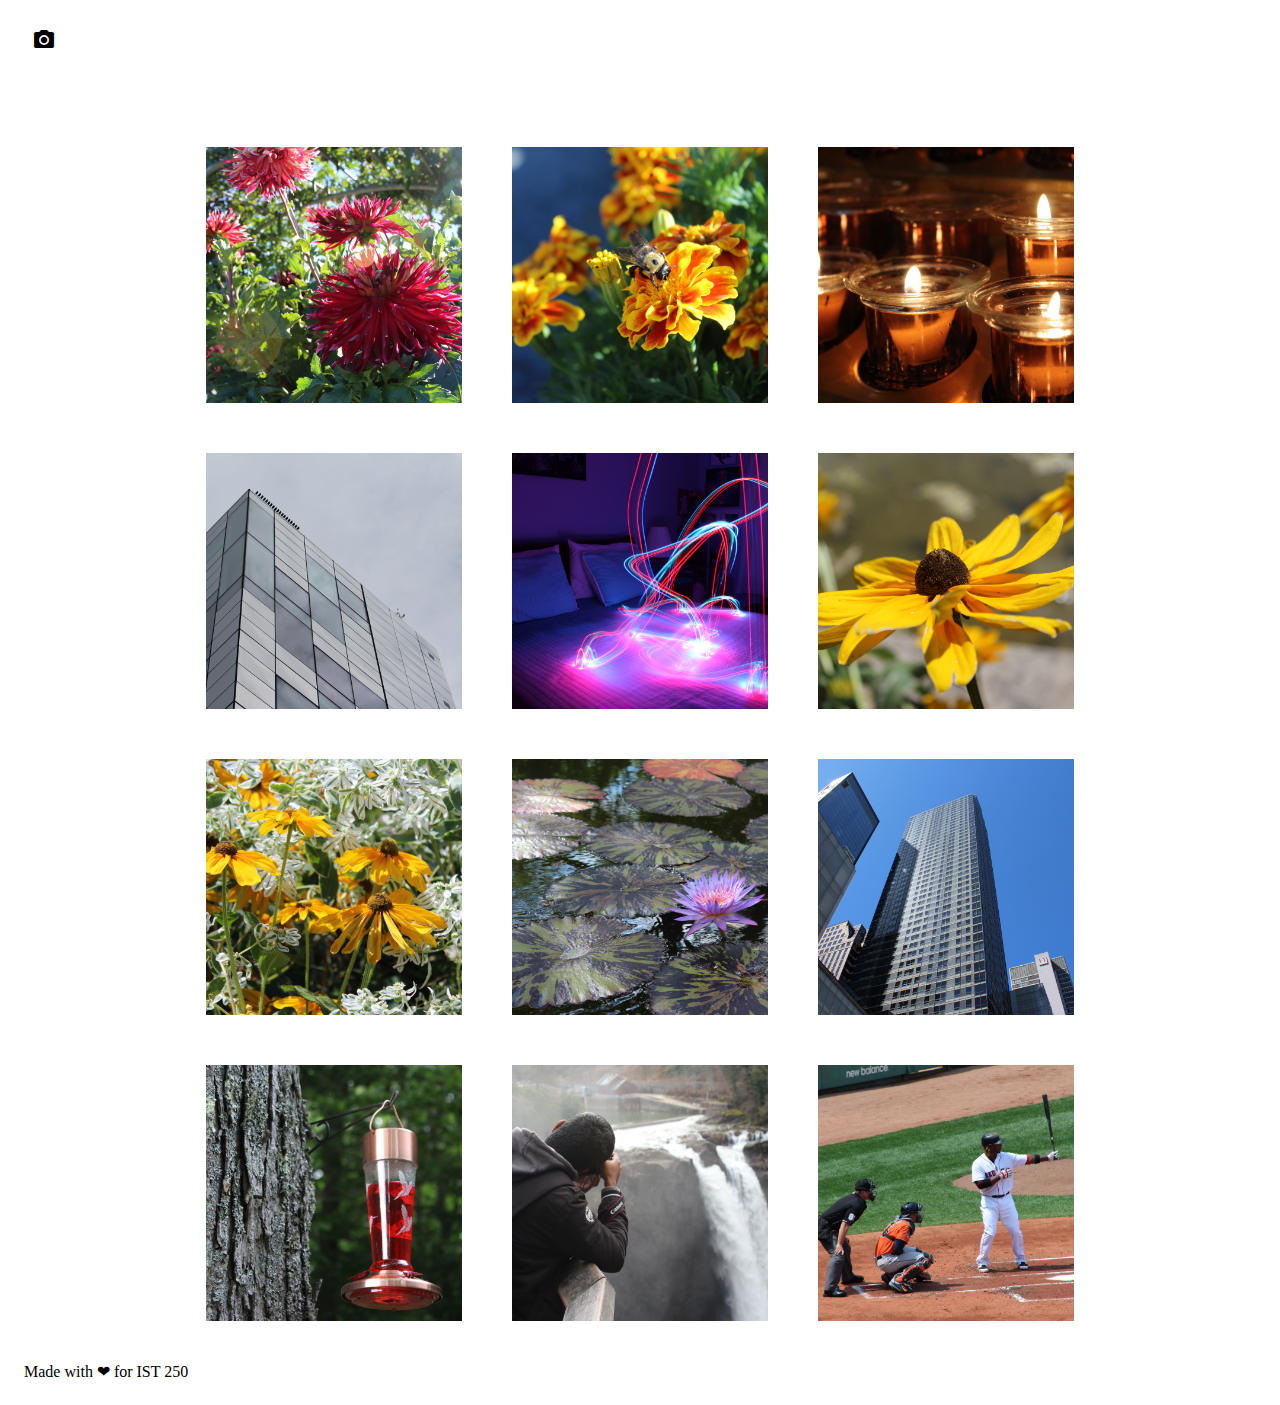
<file: index.html>
<!-- 
    Welcome to my final project! I've annotated this file, arboretum.html, and my three CSS files.
    (The other 11 HTML files have the exact same structure as arboretum.html).
    I used Material Design Lite (https://getmdl.io/index.html) to create this website.
    Any classes that start with the prefix "mdl-" or "demo-" denote CSS that I did not write.
    However, I modified some of these mdl- classes in styles.css and grid.css.
    I used the hosted version of MDL (and Google's Material Icons) in this project;
    as such, the website will not display properly if viewed locally without an internet connection!
    I hope you enjoy my site :) -Kathleen Shatinsky
 -->

<head>
    <!-- These aren't mine -->
    <link rel="stylesheet" href="https://fonts.googleapis.com/icon?family=Material+Icons">
    <link rel="stylesheet" href="https://code.getmdl.io/1.3.0/material.indigo-pink.min.css">
    <script defer src="https://code.getmdl.io/1.3.0/material.min.js"></script>
    <!-- These are mine -->
    <link rel="stylesheet" href="styles\styles\styles.css">
    <link rel="stylesheet" href="styles\grid\grid.css">
</head>

<body>
    <div class="mdl-layout mdl-js-layout mdl-layout--fixed-header">
        <!-- Faux-navbar Header -->
        <header class="mdl-layout__header">
            <div class="header-flex">
                <i class="material-icons">camera_alt</i>
                <a href="index.html" class="mdl-layout-title">Kathleen Shatinsky</a>
            </div>
        </header>

        <main class="mdl-layout__content">
            <!-- This class applies responsive padding -->
            <div class="page-content">
                <!-- And this class sets up the responsive grid -->
                <div class="flex-grid">
                    <!-- 
                        MDL uses CSS styling for its image cards, doing these in-line instead of by creating
                        individual classes for each individual card seemed to be more efficient.
                     -->
                    <a href="arboretum.html" class="demo-card-image mdl-card mdl-shadow--2dp" style="background: url('assets/img/arboretum-min.JPG') center / cover;"></a>
                    <!-- Rinse and repeat for 11 more cards -->
                    <a href="bee.html" class="demo-card-image mdl-card mdl-shadow--2dp" style="background: url('assets/img/bee-min.JPG') center / cover;"></a>
                    <a href="candles.html" class="demo-card-image mdl-card mdl-shadow--2dp" style="background: url('assets/img/candles-min.JPG') center / cover;"></a>
                    <a href="chelsea.html" class="demo-card-image mdl-card mdl-shadow--2dp" style="background: url('assets/img/chelsea-min.JPG') center / cover;"></a>
                    <a href="drone.html" class="demo-card-image mdl-card mdl-shadow--2dp" style="background: url('assets/img/drone-min.jpg') center / cover;"></a>
                    <a href="flower_detail.html" class="demo-card-image mdl-card mdl-shadow--2dp" style="background: url('assets/img/flower_detail-min.JPG') center / cover;"></a>
                    <a href="flowers.html" class="demo-card-image mdl-card mdl-shadow--2dp" style="background: url('assets/img/flowers-min.JPG') center / cover;"></a>
                    <a href="lilypad.html" class="demo-card-image mdl-card mdl-shadow--2dp" style="background: url('assets/img/lilypad-min.JPG') center / cover;"></a>
                    <a href="midtown.html" class="demo-card-image mdl-card mdl-shadow--2dp" style="background: url('assets/img/midtown-min.JPG') center / cover;"></a>
                    <a href="nectar.html" class="demo-card-image mdl-card mdl-shadow--2dp" style="background: url('assets/img/nectar-min.JPG') center / cover;"></a>
                    <a href="snoqualmie.html" class="demo-card-image mdl-card mdl-shadow--2dp" style="background: url('assets/img/snoqualmie-min.JPG') center / cover;"></a>
                    <a href="sox.html" class="demo-card-image mdl-card mdl-shadow--2dp" style="background: url('assets/img/sox-min.JPG') center / cover;"></a>
                </div>
            </div>
        </main>
        
        <!-- Footer -->
        <footer class="mdl-mini-footer">
            <div class="mdl-logo">Made with &#10084; for IST 250</div> 
        </footer>
    </div>
</body>
</file>
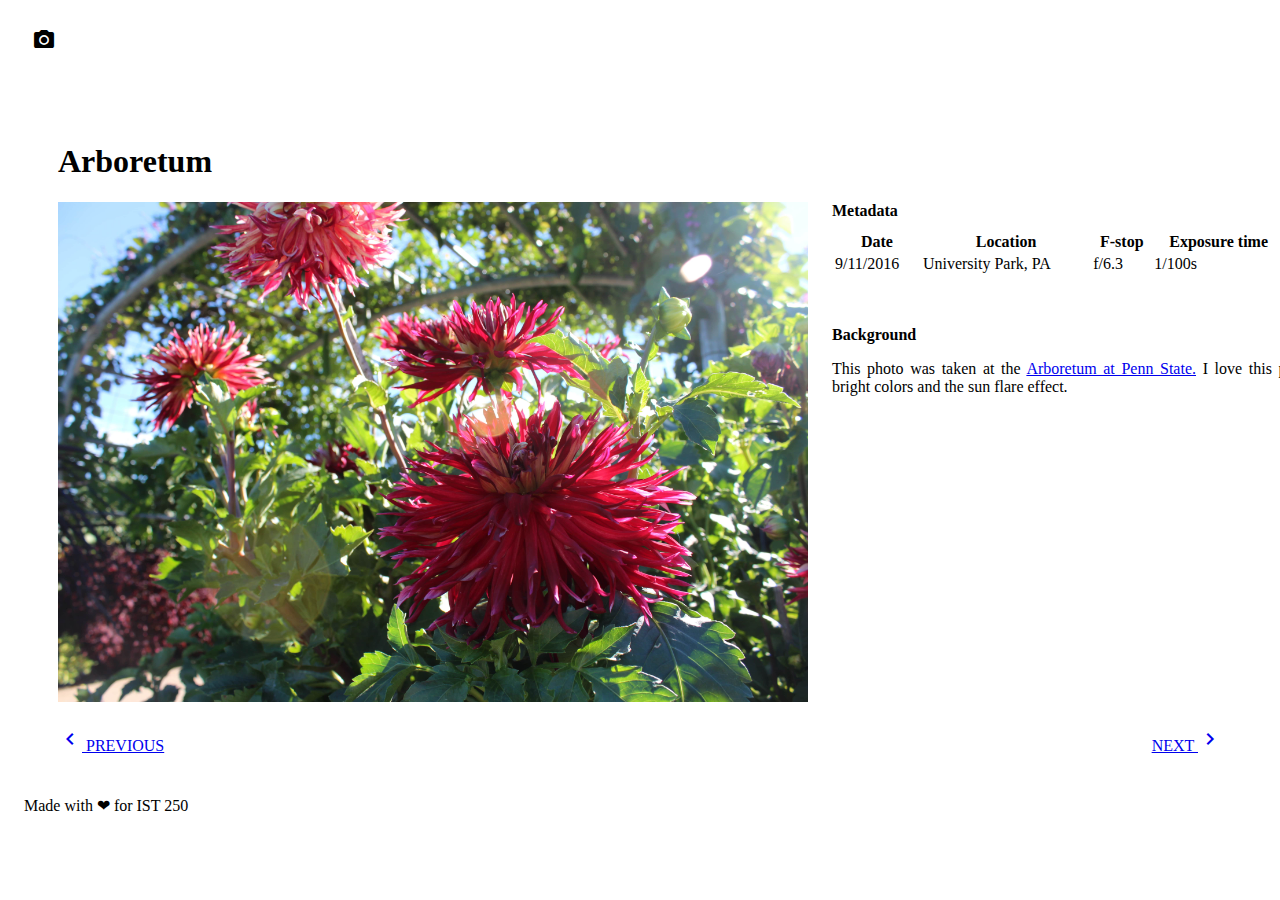
<file: arboretum.html>
<head>
    <link rel="stylesheet" href="https://fonts.googleapis.com/icon?family=Material+Icons">
    <link rel="stylesheet" href="https://code.getmdl.io/1.3.0/material.indigo-pink.min.css">
    <script defer src="https://code.getmdl.io/1.3.0/material.min.js"></script>
    <link rel="stylesheet" href="styles\styles\styles.css">
    <link rel="stylesheet" href="styles\photo\photo.css">
</head>

<body>
    <div class="mdl-layout mdl-js-layout mdl-layout--fixed-header">
        <!-- Header -->
        <header class="mdl-layout__header">
            <div class="header-flex">
                <i class="material-icons">camera_alt</i>
                <a href="index.html" class="mdl-layout-title">Kathleen Shatinsky</a>
            </div>
        </header>

        <main class="mdl-layout__content">
            <div class="page-content">
                <h1>Arboretum</h1>
                <!-- 
                    Instead of a responsive grid like the one I used in index.html, I opted for a 
                    simple flex layout: the left column features a photo and the right
                    column features information about that photo. On smaller screen sizes,
                    the right column will flex underneath the left column. While I originally
                    needed to apply additional flex attributes to the right column, (hence the
                    "inner" flex), making the right column's child elements responsive 
                    accomplished that instead.
                 -->
                <div class="outer-flex">
                    <img src="assets/img/arboretum-min.JPG" title="Arboretum" alt="A collection of dark pink flowers on a sunny day.">
                    <div class="inner-flex">
                            <h4>Metadata</h4>
                        <!-- 
                            I created two different versions of the metadata table, a horizontal desktop version
                            and a vertical mobile version. The horizontal table was the original version, but I
                            encountered display issues with it at mobile sizes. To toggle between the desktop and
                            mobile tables, I swap the display attributes of the two tables with a media query
                            (see photo.css).
                         -->
                        <table class="desktop-table mdl-data-table mdl-js-data-table">
                            <thead>
                                <tr>
                                    <th class="mdl-data-table__cell--non-numeric">Date</th>
                                    <th class="mdl-data-table__cell--non-numeric">Location</th>
                                    <th>F-stop</th>
                                    <th>Exposure time</th>
                                    <th>ISO</th>
                                </tr>
                            </thead>
                            <tbody>
                                <tr>
                                    <td class="mdl-data-table__cell--non-numeric">9/11/2016</td>
                                    <td class="mdl-data-table__cell--non-numeric">University Park, PA</td>
                                    <td>f/6.3</td>
                                    <td>1/100s</td>
                                    <td>ISO-100</td>
                                </tr>
                            </tbody>
                        </table>
                        <table class="mobile-table mdl-data-table mdl-js-data-table">
                            <tbody>
                                <tr>
                                    <th class="mdl-data-table__cell--non-numeric">Date</th>
                                    <td class="mdl-data-table__cell--non-numeric">9/11/2016</td>
                                </tr>
                                <tr>
                                    <th class="mdl-data-table__cell--non-numeric">Location</th>
                                    <td class="mdl-data-table__cell--non-numeric">University Park, PA</td>
                                </tr>
                                <tr>
                                    <th class="mdl-data-table__cell--non-numeric">F-stop</th>
                                    <td class="mdl-data-table__cell--non-numeric">f/6.3</td>
                                </tr>
                                <tr>
                                    <th class="mdl-data-table__cell--non-numeric">Exposure time</th>
                                    <td class="mdl-data-table__cell--non-numeric">1/100s</td>
                                </tr>
                                <tr>
                                    <th class="mdl-data-table__cell--non-numeric">ISO</th>
                                    <td class="mdl-data-table__cell--non-numeric">ISO-100</td>
                                </tr>
                            </tbody>
                        </table>
                        <h4>Background</h4>
                        <p>
                            This photo was taken at the <a href="https://arboretum.psu.edu/" target="_blank">Arboretum
                            at Penn State.</a> I love this photo for its bright colors and the sun flare effect.
                        </p>
                    </div>
                </div>
                <div class="button-div">
                    <a href="sox.html" class="mdl-button mdl-js-button mdl-button--accent">
                        <i class="material-icons">chevron_left</i>
                        <span>PREVIOUS</span>
                    </a>
                    <a href="bee.html" class="mdl-button mdl-js-button mdl-button--accent">
                        <span>NEXT</span>
                        <i class="material-icons">chevron_right</i>
                    </a>
                </div>
            </div>
        </main>
        <!-- Footer -->
        <footer class="mdl-mini-footer">
            <div class="mdl-logo">Made with &#10084; for IST 250</div>
        </footer>
    </div>
</body>
</file>
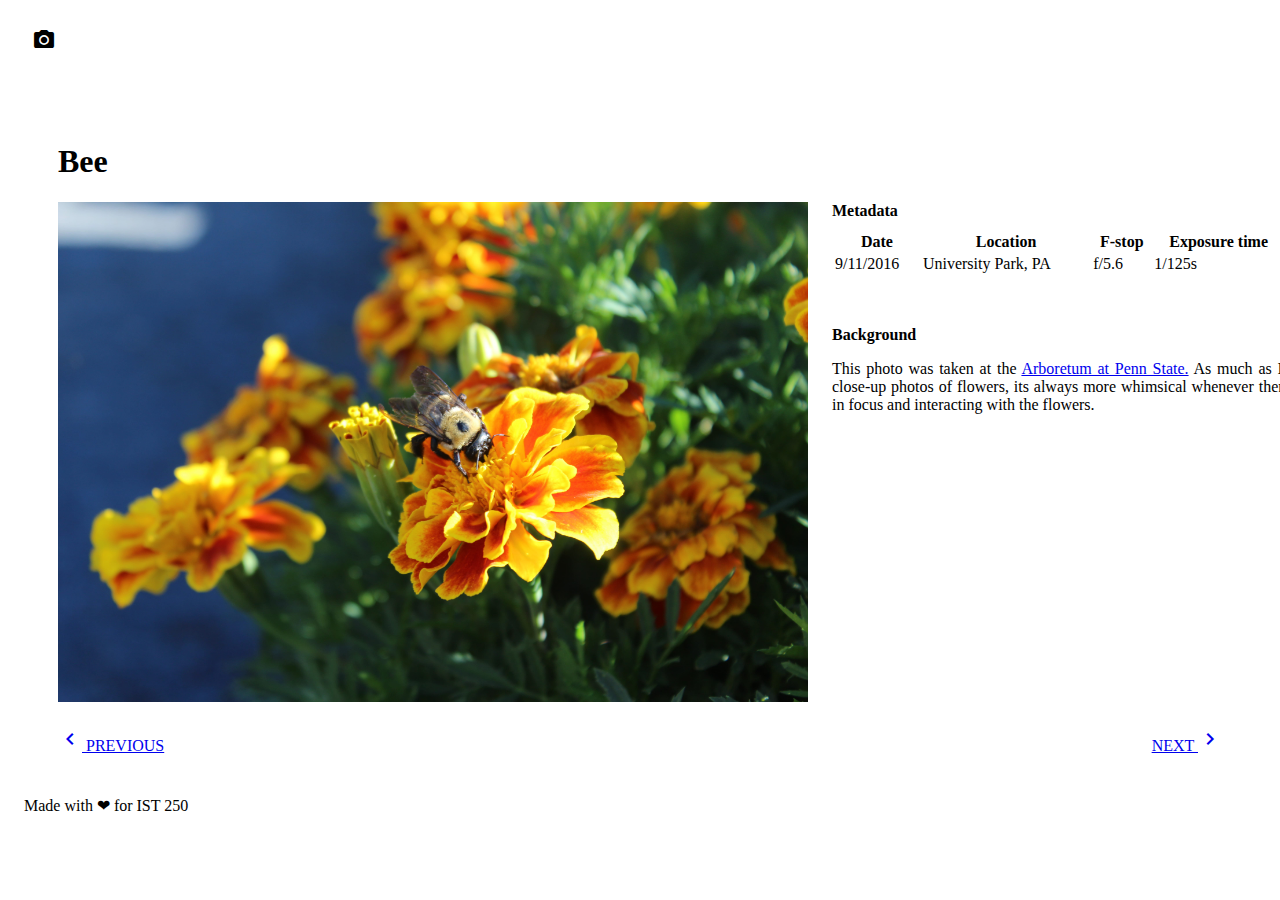
<file: bee.html>
<head>
    <link rel="stylesheet" href="https://fonts.googleapis.com/icon?family=Material+Icons">
    <link rel="stylesheet" href="https://code.getmdl.io/1.3.0/material.indigo-pink.min.css">
    <link rel="stylesheet" href="styles\styles\styles.css">
    <link rel="stylesheet" href="styles\photo\photo.css">
    <script defer src="https://code.getmdl.io/1.3.0/material.min.js"></script>
</head>

<body>
    <div class="mdl-layout mdl-js-layout mdl-layout--fixed-header">
        <!-- Header -->
        <header class="mdl-layout__header">
            <div class="header-flex">
                <i class="material-icons">camera_alt</i>
                <a href="index.html" class="mdl-layout-title">Kathleen Shatinsky</a>
            </div>
        </header>

        <main class="mdl-layout__content">
            <div class="page-content">
                <h1>Bee</h1>
                <div class="outer-flex">
                    <img src="assets/img/bee-min.JPG" title="Bee" alt="A bee on an orange-yellow flower.">
                    <div class="inner-flex">
                            <h4>Metadata</h4>
                        <table class="desktop-table mdl-data-table mdl-js-data-table">
                            <thead>
                                <tr>
                                    <th class="mdl-data-table__cell--non-numeric">Date</th>
                                    <th class="mdl-data-table__cell--non-numeric">Location</th>
                                    <th>F-stop</th>
                                    <th>Exposure time</th>
                                    <th>ISO</th>
                                </tr>
                            </thead>
                            <tbody>
                                <tr>
                                    <td class="mdl-data-table__cell--non-numeric">9/11/2016</td>
                                    <td class="mdl-data-table__cell--non-numeric">University Park, PA</td>
                                    <td>f/5.6</td>
                                    <td>1/125s</td>
                                    <td>ISO-100</td>
                                </tr>
                            </tbody>
                        </table>
                        <table class="mobile-table mdl-data-table mdl-js-data-table">
                            <tbody>
                                <tr>
                                    <th class="mdl-data-table__cell--non-numeric">Date</th>
                                    <td class="mdl-data-table__cell--non-numeric">9/11/2016</td>
                                </tr>
                                <tr>
                                    <th class="mdl-data-table__cell--non-numeric">Location</th>
                                    <td class="mdl-data-table__cell--non-numeric">University Park, PA</td>
                                </tr>
                                <tr>
                                    <th class="mdl-data-table__cell--non-numeric">F-stop</th>
                                    <td class="mdl-data-table__cell--non-numeric">f/5.6</td>
                                </tr>
                                <tr>
                                    <th class="mdl-data-table__cell--non-numeric">Exposure time</th>
                                    <td class="mdl-data-table__cell--non-numeric">1/125s</td>
                                </tr>
                                <tr>
                                    <th class="mdl-data-table__cell--non-numeric">ISO</th>
                                    <td class="mdl-data-table__cell--non-numeric">ISO-100</td>
                                </tr>
                            </tbody>
                        </table>
                        <h4>Background</h4>
                        <p>
                            This photo was taken at the <a href="https://arboretum.psu.edu/" target="_blank">Arboretum at Penn State.</a> As much as I love taking close-up photos
                            of flowers, its always more whimsical whenever there's an insect in focus and interacting with the flowers.
                        </p>
                    </div>
                </div>
                <div class="button-div">
                    <a href="arboretum.html" class="mdl-button mdl-js-button mdl-button--accent">
                        <i class="material-icons">chevron_left</i>
                        <span>PREVIOUS</span>
                    </a>
                    <a href="candles.html" class="mdl-button mdl-js-button mdl-button--accent">
                        <span>NEXT</span>
                        <i class="material-icons">chevron_right</i>
                    </a>
                </div>
            </div>
        </main>
        <!-- Footer -->
        <footer class="mdl-mini-footer">
            <div class="mdl-logo">Made with &#10084; for IST 250</div>
        </footer>
    </div>
</body>
</file>
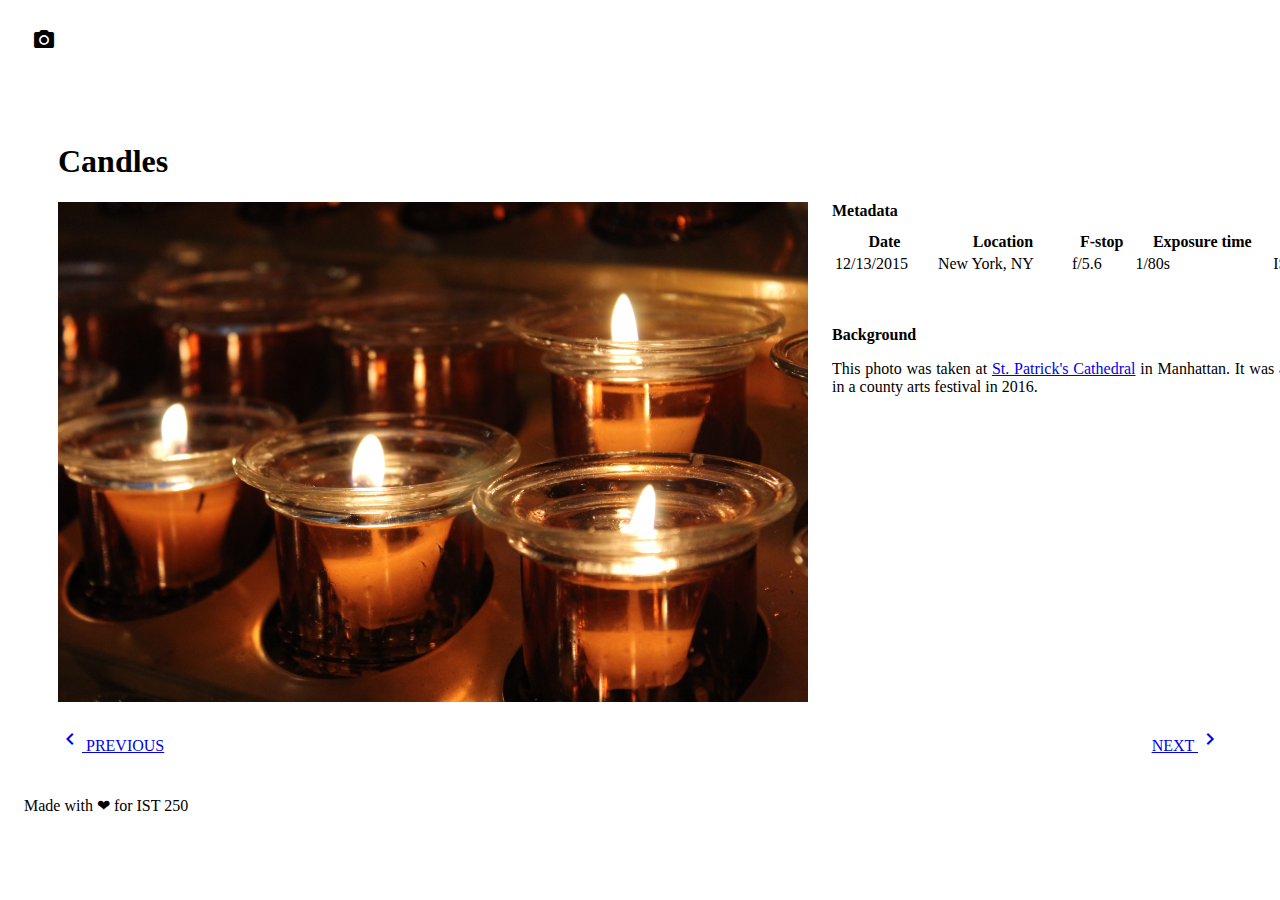
<file: candles.html>
<head>
    <link rel="stylesheet" href="https://fonts.googleapis.com/icon?family=Material+Icons">
    <link rel="stylesheet" href="https://code.getmdl.io/1.3.0/material.indigo-pink.min.css">
    <link rel="stylesheet" href="styles\styles\styles.css">
    <link rel="stylesheet" href="styles\photo\photo.css">
    <script defer src="https://code.getmdl.io/1.3.0/material.min.js"></script>
</head>

<body>
    <div class="mdl-layout mdl-js-layout mdl-layout--fixed-header">
        <!-- Header -->
        <header class="mdl-layout__header">
            <div class="header-flex">
                <i class="material-icons">camera_alt</i>
                <a href="index.html" class="mdl-layout-title">Kathleen Shatinsky</a>
            </div>
        </header>

        <main class="mdl-layout__content">
            <div class="page-content">
                <h1>Candles</h1>
                <div class="outer-flex">
                    <img src="assets/img/candles-min.JPG" title="Candles" alt="Four lit votive candles.">
                    <div class="inner-flex">
                            <h4>Metadata</h4>
                        <table class="desktop-table mdl-data-table mdl-js-data-table">
                            <thead>
                                <tr>
                                    <th class="mdl-data-table__cell--non-numeric">Date</th>
                                    <th class="mdl-data-table__cell--non-numeric">Location</th>
                                    <th>F-stop</th>
                                    <th>Exposure time</th>
                                    <th>ISO</th>
                                </tr>
                            </thead>
                            <tbody>
                                <tr>
                                    <td class="mdl-data-table__cell--non-numeric">12/13/2015</td>
                                    <td class="mdl-data-table__cell--non-numeric">New York, NY</td>
                                    <td>f/5.6</td>
                                    <td>1/80s</td>
                                    <td>ISO-1600</td>
                                </tr>
                            </tbody>
                        </table>
                        <table class="mobile-table mdl-data-table mdl-js-data-table">
                            <tbody>
                                <tr>
                                    <th class="mdl-data-table__cell--non-numeric">Date</th>
                                    <td class="mdl-data-table__cell--non-numeric">12/13/2015</td>
                                </tr>
                                <tr>
                                    <th class="mdl-data-table__cell--non-numeric">Location</th>
                                    <td class="mdl-data-table__cell--non-numeric">New York, NY</td>
                                </tr>
                                <tr>
                                    <th class="mdl-data-table__cell--non-numeric">F-stop</th>
                                    <td class="mdl-data-table__cell--non-numeric">f/5.6</td>
                                </tr>
                                <tr>
                                    <th class="mdl-data-table__cell--non-numeric">Exposure time</th>
                                    <td class="mdl-data-table__cell--non-numeric">1/80s</td>
                                </tr>
                                <tr>
                                    <th class="mdl-data-table__cell--non-numeric">ISO</th>
                                    <td class="mdl-data-table__cell--non-numeric">ISO-1600</td>
                                </tr>
                            </tbody>
                        </table>
                        <h4>Background</h4>
                        <p>
                            This photo was taken at <a href="https://saintpatrickscathedral.org/" target="_blank">St. Patrick's Cathedral</a> in Manhattan. It was also featured in a county arts
                            festival in 2016.
                        </p>
                    </div>
                </div>
                <div class="button-div">
                    <a href="bee.html" class="mdl-button mdl-js-button mdl-button--accent">
                        <i class="material-icons">chevron_left</i>
                        <span>PREVIOUS</span>
                    </a>
                    <a href="chelsea.html" class="mdl-button mdl-js-button mdl-button--accent">
                        <span>NEXT</span>
                        <i class="material-icons">chevron_right</i>
                    </a>
                </div>
            </div>
        </main>
        <!-- Footer -->
        <footer class="mdl-mini-footer">
            <div class="mdl-logo">Made with &#10084; for IST 250</div>
        </footer>
    </div>
</body>
</file>
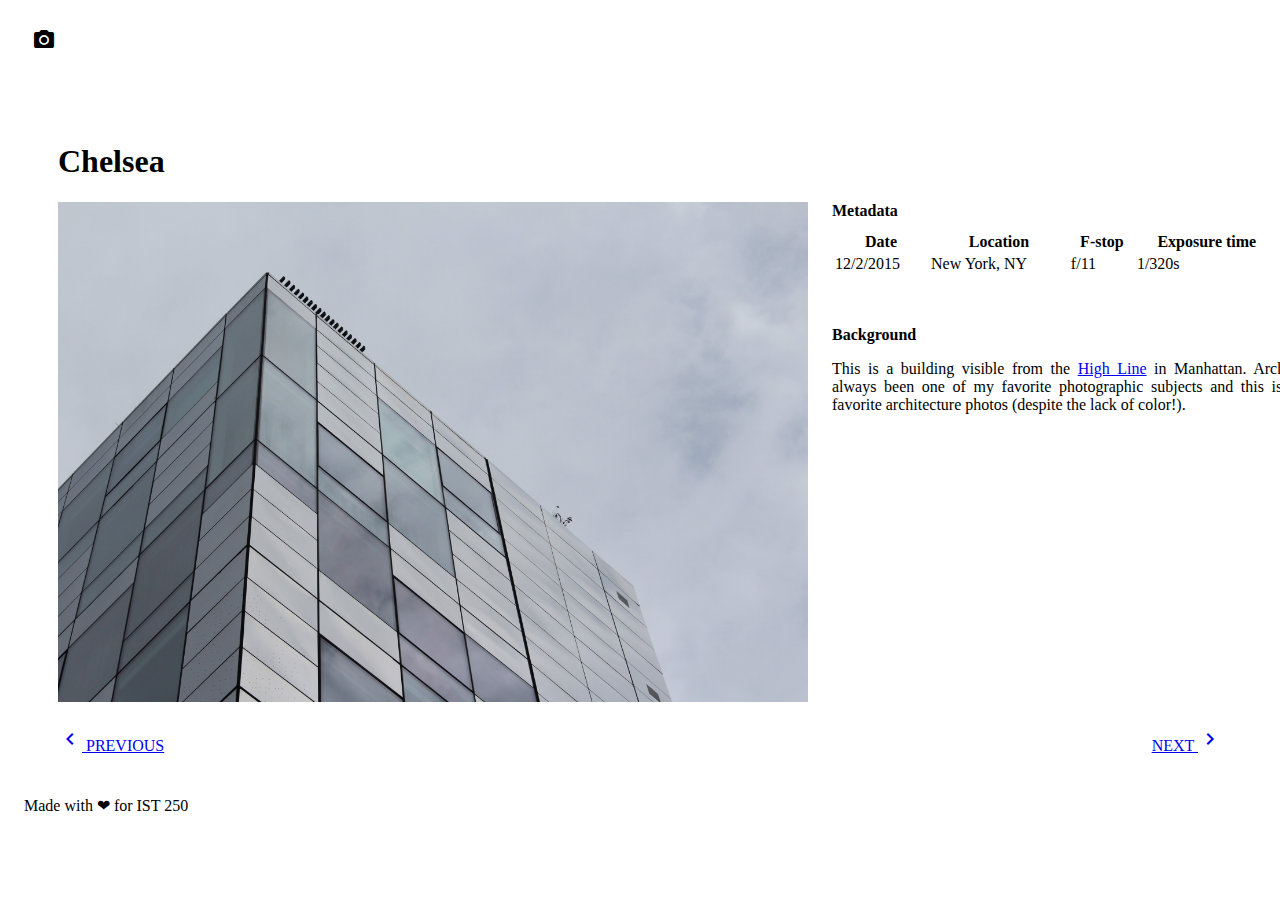
<file: chelsea.html>
<head>
    <link rel="stylesheet" href="https://fonts.googleapis.com/icon?family=Material+Icons">
    <link rel="stylesheet" href="https://code.getmdl.io/1.3.0/material.indigo-pink.min.css">
    <link rel="stylesheet" href="styles\styles\styles.css">
    <link rel="stylesheet" href="styles\photo\photo.css">
    <script defer src="https://code.getmdl.io/1.3.0/material.min.js"></script>
</head>

<body>
    <div class="mdl-layout mdl-js-layout mdl-layout--fixed-header">
        <!-- Header -->
        <header class="mdl-layout__header">
            <div class="header-flex">
                <i class="material-icons">camera_alt</i>
                <a href="index.html" class="mdl-layout-title">Kathleen Shatinsky</a>
            </div>
        </header>

        <main class="mdl-layout__content">
            <div class="page-content">
                <h1>Chelsea</h1>
                <div class="outer-flex">
                    <img src="assets/img/chelsea-min.JPG" title="Chelsea" alt="A matte gray building against an equally gray sky">
                    <div class="inner-flex">
                            <h4>Metadata</h4>
                        <table class="desktop-table mdl-data-table mdl-js-data-table">
                            <thead>
                                <tr>
                                    <th class="mdl-data-table__cell--non-numeric">Date</th>
                                    <th class="mdl-data-table__cell--non-numeric">Location</th>
                                    <th>F-stop</th>
                                    <th>Exposure time</th>
                                    <th>ISO</th>
                                </tr>
                            </thead>
                            <tbody>
                                <tr>
                                    <td class="mdl-data-table__cell--non-numeric">12/2/2015</td>
                                    <td class="mdl-data-table__cell--non-numeric">New York, NY</td>
                                    <td>f/11</td>
                                    <td>1/320s</td>
                                    <td>ISO-100</td>
                                </tr>
                            </tbody>
                        </table>
                        <table class="mobile-table mdl-data-table mdl-js-data-table">
                            <tbody>
                                <tr>
                                    <th class="mdl-data-table__cell--non-numeric">Date</th>
                                    <td class="mdl-data-table__cell--non-numeric">12/2/2016</td>
                                </tr>
                                <tr>
                                    <th class="mdl-data-table__cell--non-numeric">Location</th>
                                    <td class="mdl-data-table__cell--non-numeric">New York, NY</td>
                                </tr>
                                <tr>
                                    <th class="mdl-data-table__cell--non-numeric">F-stop</th>
                                    <td class="mdl-data-table__cell--non-numeric">f/11</td>
                                </tr>
                                <tr>
                                    <th class="mdl-data-table__cell--non-numeric">Exposure time</th>
                                    <td class="mdl-data-table__cell--non-numeric">1/320s</td>
                                </tr>
                                <tr>
                                    <th class="mdl-data-table__cell--non-numeric">ISO</th>
                                    <td class="mdl-data-table__cell--non-numeric">ISO-100</td>
                                </tr>
                            </tbody>
                        </table>
                        <h4>Background</h4>
                        <p>
                            This is a building visible from the <a href="https://www.thehighline.org/" target="_blank">High Line</a> in Manhattan. Architecture has always been one of my 
                            favorite photographic subjects and this is one of my favorite architecture photos (despite the lack of color!).
                        </p>
                    </div>
                </div>
                <div class="button-div">
                    <a href="candles.html" class="mdl-button mdl-js-button mdl-button--accent">
                        <i class="material-icons">chevron_left</i>
                        <span>PREVIOUS</span>
                    </a>
                    <a href="drone.html" class="mdl-button mdl-js-button mdl-button--accent">
                        <span>NEXT</span>
                        <i class="material-icons">chevron_right</i>
                    </a>
                </div>
            </div>
        </main>
        <!-- Footer -->
        <footer class="mdl-mini-footer">
            <div class="mdl-logo">Made with &#10084; for IST 250</div>
        </footer>
    </div>
</body>
</file>
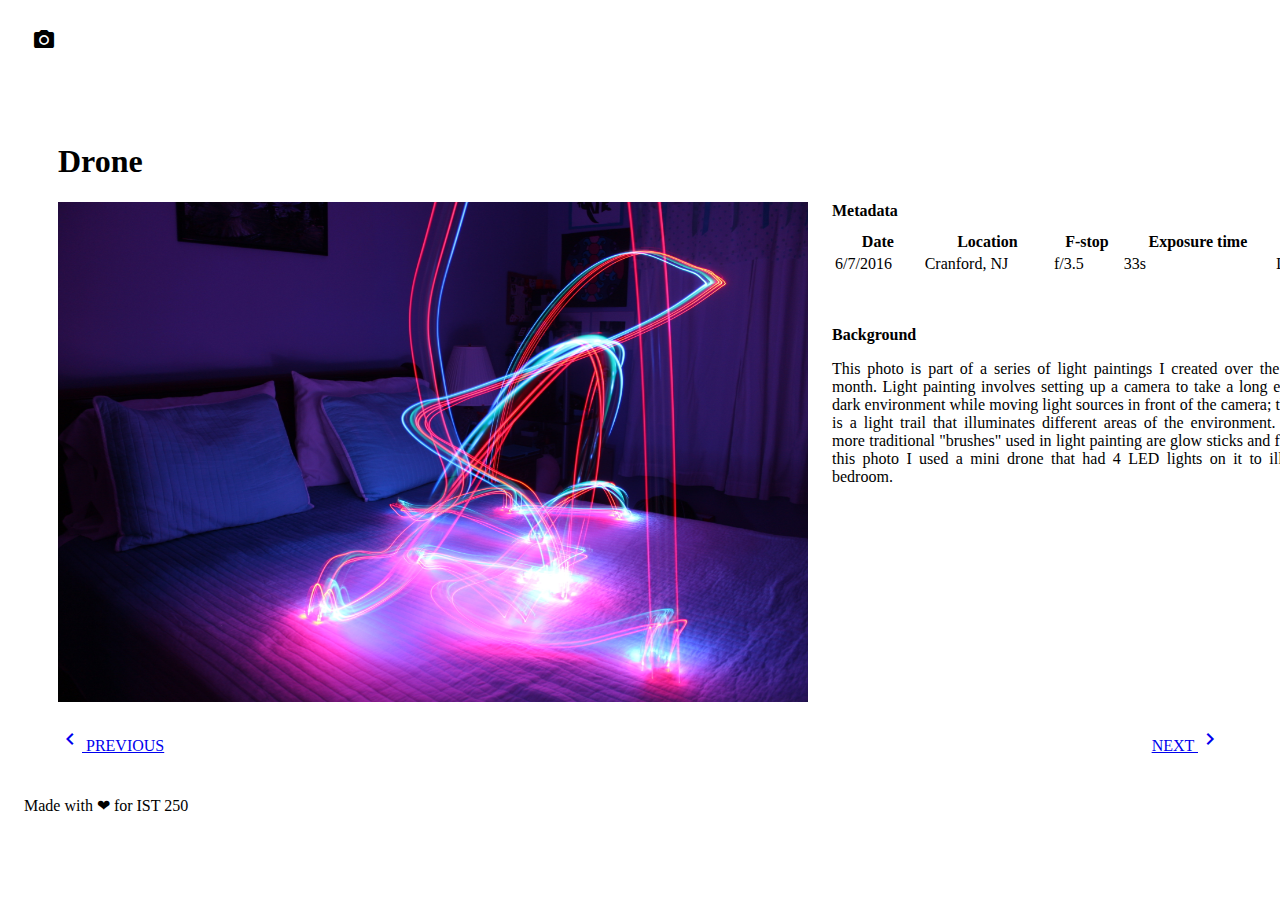
<file: drone.html>
<head>
    <link rel="stylesheet" href="https://fonts.googleapis.com/icon?family=Material+Icons">
    <link rel="stylesheet" href="https://code.getmdl.io/1.3.0/material.indigo-pink.min.css">
    <link rel="stylesheet" href="styles\styles\styles.css">
    <link rel="stylesheet" href="styles\photo\photo.css">
    <script defer src="https://code.getmdl.io/1.3.0/material.min.js"></script>
</head>

<body>
    <div class="mdl-layout mdl-js-layout mdl-layout--fixed-header">
        <!-- Header -->
        <header class="mdl-layout__header">
            <div class="header-flex">
                <i class="material-icons">camera_alt</i>
                <a href="index.html" class="mdl-layout-title">Kathleen Shatinsky</a>
            </div>
        </header>

        <main class="mdl-layout__content">
            <div class="page-content">
                <h1>Drone</h1>
                <div class="outer-flex">
                    <img src="assets/img/drone-min.jpg" title="Drone" alt="A red and blue light trail from a mini-drone illuminates a bedroom.">
                    <div class="inner-flex">
                            <h4>Metadata</h4>
                        <table class="desktop-table mdl-data-table mdl-js-data-table">
                            <thead>
                                <tr>
                                    <th class="mdl-data-table__cell--non-numeric">Date</th>
                                    <th class="mdl-data-table__cell--non-numeric">Location</th>
                                    <th>F-stop</th>
                                    <th>Exposure time</th>
                                    <th>ISO</th>
                                </tr>
                            </thead>
                            <tbody>
                                <tr>
                                    <td class="mdl-data-table__cell--non-numeric">6/7/2016</td>
                                    <td class="mdl-data-table__cell--non-numeric">Cranford, NJ</td>
                                    <td>f/3.5</td>
                                    <td>33s</td>
                                    <td>ISO-100</td>
                                </tr>
                            </tbody>
                        </table>
                        <table class="mobile-table mdl-data-table mdl-js-data-table">
                            <tbody>
                                <tr>
                                    <th class="mdl-data-table__cell--non-numeric">Date</th>
                                    <td class="mdl-data-table__cell--non-numeric">6/7/2016</td>
                                </tr>
                                <tr>
                                    <th class="mdl-data-table__cell--non-numeric">Location</th>
                                    <td class="mdl-data-table__cell--non-numeric">Cranford, NJ</td>
                                </tr>
                                <tr>
                                    <th class="mdl-data-table__cell--non-numeric">F-stop</th>
                                    <td class="mdl-data-table__cell--non-numeric">f/3.5</td>
                                </tr>
                                <tr>
                                    <th class="mdl-data-table__cell--non-numeric">Exposure time</th>
                                    <td class="mdl-data-table__cell--non-numeric">33s</td>
                                </tr>
                                <tr>
                                    <th class="mdl-data-table__cell--non-numeric">ISO</th>
                                    <td class="mdl-data-table__cell--non-numeric">ISO-100</td>
                                </tr>
                            </tbody>
                        </table>
                        <h4>Background</h4>
                        <p>
                            This photo is part of a series of light paintings I created over the course of a month. Light painting 
                            involves setting up a camera to take a long exposure in a dark environment while moving light sources 
                            in front of the camera; the end result is a light trail that illuminates different areas of the environment.
                            While some more traditional "brushes" used in light painting are glow sticks and flashlights, in this photo I
                            used a mini drone that had 4 LED lights on it to illuminate my bedroom.
                        </p>
                    </div>
                </div>
                <div class="button-div">
                    <a href="chelsea.html" class="mdl-button mdl-js-button mdl-button--accent">
                        <i class="material-icons">chevron_left</i>
                        <span>PREVIOUS</span>
                    </a>
                    <a href="flower_detail.html" class="mdl-button mdl-js-button mdl-button--accent">
                        <span>NEXT</span>
                        <i class="material-icons">chevron_right</i>
                    </a>
                </div>
            </div>
        </main>
        <!-- Footer -->
        <footer class="mdl-mini-footer">
            <div class="mdl-logo">Made with &#10084; for IST 250</div>
        </footer>
    </div>
</body>
</file>
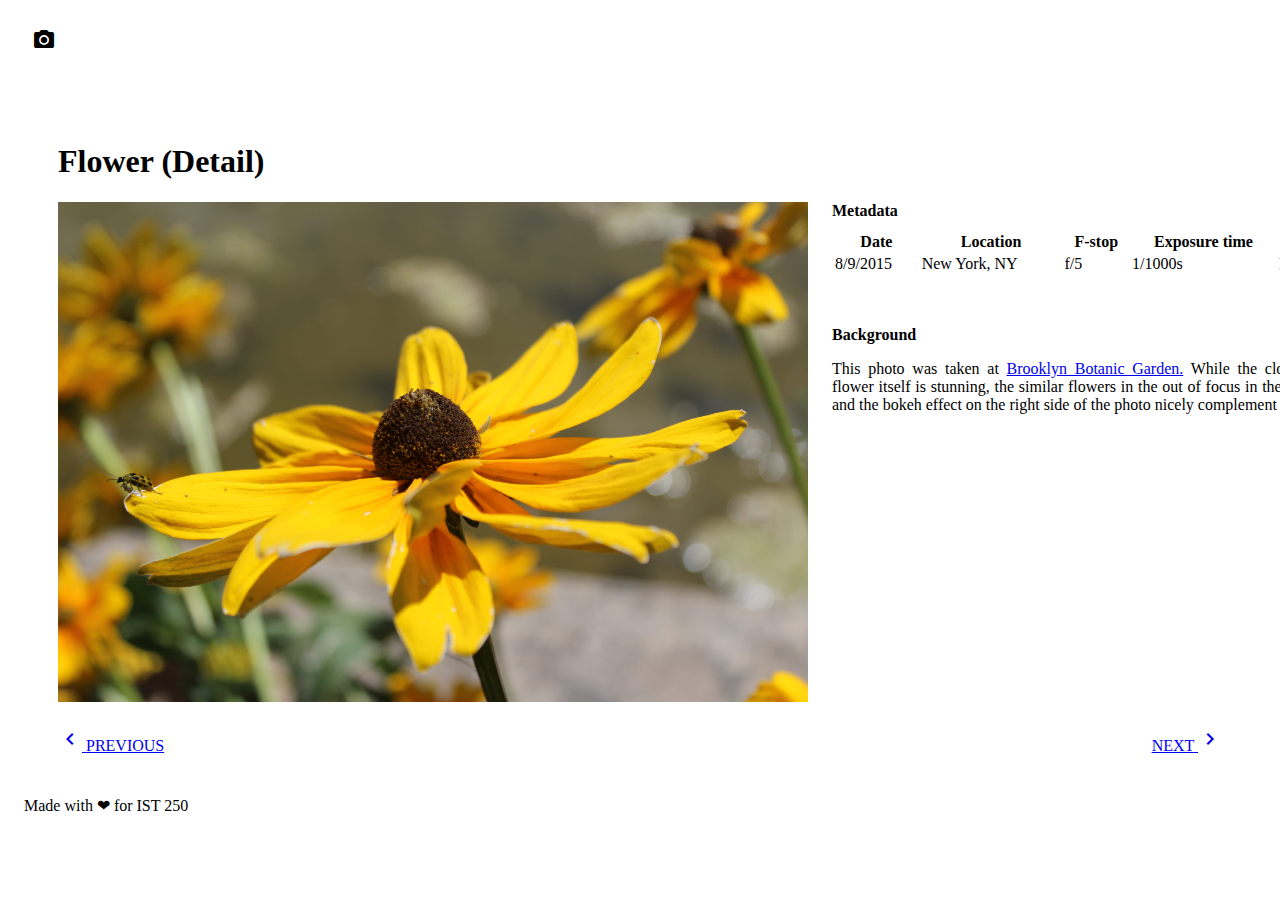
<file: flower_detail.html>
<head>
    <link rel="stylesheet" href="https://fonts.googleapis.com/icon?family=Material+Icons">
    <link rel="stylesheet" href="https://code.getmdl.io/1.3.0/material.indigo-pink.min.css">
    <link rel="stylesheet" href="styles\styles\styles.css">
    <link rel="stylesheet" href="styles\photo\photo.css">
    <script defer src="https://code.getmdl.io/1.3.0/material.min.js"></script>
</head>

<body>
    <div class="mdl-layout mdl-js-layout mdl-layout--fixed-header">
        <!-- Header -->
        <header class="mdl-layout__header">
            <div class="header-flex">
                <i class="material-icons">camera_alt</i>
                <a href="index.html" class="mdl-layout-title">Kathleen Shatinsky</a>
            </div>
        </header>

        <main class="mdl-layout__content">
            <div class="page-content">
                <h1>Flower (Detail)</h1>
                <div class="outer-flex">
                    <img src="assets/img/flower_detail-min.JPG" title="Flower (Detailed)" alt="A detailed closeup of a yellow flower.">
                    <div class="inner-flex">
                            <h4>Metadata</h4>
                        <table class="desktop-table mdl-data-table mdl-js-data-table">
                            <thead>
                                <tr>
                                    <th class="mdl-data-table__cell--non-numeric">Date</th>
                                    <th class="mdl-data-table__cell--non-numeric">Location</th>
                                    <th>F-stop</th>
                                    <th>Exposure time</th>
                                    <th>ISO</th>
                                </tr>
                            </thead>
                            <tbody>
                                <tr>
                                    <td class="mdl-data-table__cell--non-numeric">8/9/2015</td>
                                    <td class="mdl-data-table__cell--non-numeric">New York, NY</td>
                                    <td>f/5</td>
                                    <td>1/1000s</td>
                                    <td>ISO-100</td>
                                </tr>
                            </tbody>
                        </table>
                        <table class="mobile-table mdl-data-table mdl-js-data-table">
                            <tbody>
                                <tr>
                                    <th class="mdl-data-table__cell--non-numeric">Date</th>
                                    <td class="mdl-data-table__cell--non-numeric">8/9/2015</td>
                                </tr>
                                <tr>
                                    <th class="mdl-data-table__cell--non-numeric">Location</th>
                                    <td class="mdl-data-table__cell--non-numeric">New York, NY</td>
                                </tr>
                                <tr>
                                    <th class="mdl-data-table__cell--non-numeric">F-stop</th>
                                    <td class="mdl-data-table__cell--non-numeric">f/5</td>
                                </tr>
                                <tr>
                                    <th class="mdl-data-table__cell--non-numeric">Exposure time</th>
                                    <td class="mdl-data-table__cell--non-numeric">1/1000s</td>
                                </tr>
                                <tr>
                                    <th class="mdl-data-table__cell--non-numeric">ISO</th>
                                    <td class="mdl-data-table__cell--non-numeric">ISO-100</td>
                                </tr>
                            </tbody>
                        </table>
                        <h4>Background</h4>
                        <p>
                            This photo was taken at <a href="https://www.bbg.org/" target="_blank">Brooklyn Botanic Garden.</a> While the closeup of the flower itself is stunning,
                            the similar flowers in the out of focus in the background and the bokeh effect on the right side of the 
                            photo nicely complement the subject.
                        </p>
                    </div>
                </div>
                <div class="button-div">
                    <a href="drone.html" class="mdl-button mdl-js-button mdl-button--accent">
                        <i class="material-icons">chevron_left</i>
                        <span>PREVIOUS</span>
                    </a>
                    <a href="flowers.html" class="mdl-button mdl-js-button mdl-button--accent">
                        <span>NEXT</span>
                        <i class="material-icons">chevron_right</i>
                    </a>
                </div>
            </div>
        </main>
        <!-- Footer -->
        <footer class="mdl-mini-footer">
            <div class="mdl-logo">Made with &#10084; for IST 250</div>
        </footer>
    </div>
</body>
</file>
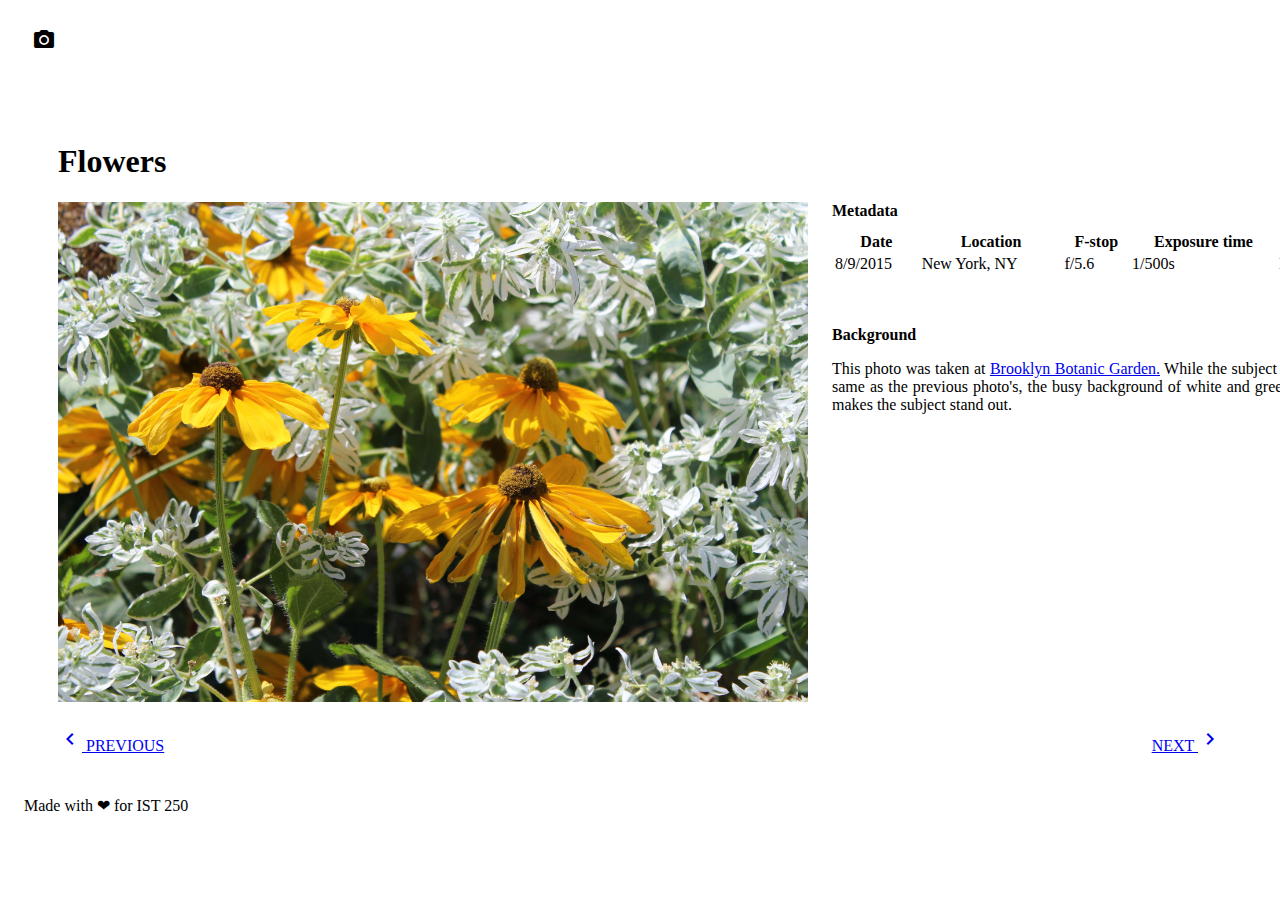
<file: flowers.html>
<head>
    <link rel="stylesheet" href="https://fonts.googleapis.com/icon?family=Material+Icons">
    <link rel="stylesheet" href="https://code.getmdl.io/1.3.0/material.indigo-pink.min.css">
    <link rel="stylesheet" href="styles\styles\styles.css">
    <link rel="stylesheet" href="styles\photo\photo.css">
    <script defer src="https://code.getmdl.io/1.3.0/material.min.js"></script>
</head>

<body>
    <div class="mdl-layout mdl-js-layout mdl-layout--fixed-header">
        <!-- Header -->
        <header class="mdl-layout__header">
            <div class="header-flex">
                <i class="material-icons">camera_alt</i>
                <a href="index.html" class="mdl-layout-title">Kathleen Shatinsky</a>
            </div>
        </header>

        <main class="mdl-layout__content">
            <div class="page-content">
                <h1>Flowers</h1>
                <div class="outer-flex">
                    <img src="assets/img/flowers-min.JPG" title="Flowers" alt="Yellow flowers surrounded by white and green vegetation">
                    <div class="inner-flex">
                            <h4>Metadata</h4>
                        <table class="desktop-table mdl-data-table mdl-js-data-table">
                            <thead>
                                <tr>
                                    <th class="mdl-data-table__cell--non-numeric">Date</th>
                                    <th class="mdl-data-table__cell--non-numeric">Location</th>
                                    <th>F-stop</th>
                                    <th>Exposure time</th>
                                    <th>ISO</th>
                                </tr>
                            </thead>
                            <tbody>
                                <tr>
                                    <td class="mdl-data-table__cell--non-numeric">8/9/2015</td>
                                    <td class="mdl-data-table__cell--non-numeric">New York, NY</td>
                                    <td>f/5.6</td>
                                    <td>1/500s</td>
                                    <td>ISO-100</td>
                                </tr>
                            </tbody>
                        </table>
                        <table class="mobile-table mdl-data-table mdl-js-data-table">
                            <tbody>
                                <tr>
                                    <th class="mdl-data-table__cell--non-numeric">Date</th>
                                    <td class="mdl-data-table__cell--non-numeric">8/9/2015</td>
                                </tr>
                                <tr>
                                    <th class="mdl-data-table__cell--non-numeric">Location</th>
                                    <td class="mdl-data-table__cell--non-numeric">New York, NY</td>
                                </tr>
                                <tr>
                                    <th class="mdl-data-table__cell--non-numeric">F-stop</th>
                                    <td class="mdl-data-table__cell--non-numeric">f/5.6</td>
                                </tr>
                                <tr>
                                    <th class="mdl-data-table__cell--non-numeric">Exposure time</th>
                                    <td class="mdl-data-table__cell--non-numeric">1/500s</td>
                                </tr>
                                <tr>
                                    <th class="mdl-data-table__cell--non-numeric">ISO</th>
                                    <td class="mdl-data-table__cell--non-numeric">ISO-100</td>
                                </tr>
                            </tbody>
                        </table>
                        <h4>Background</h4>
                        <p>
                            This photo was taken at <a href="https://www.bbg.org/" target="_blank">Brooklyn Botanic Garden.</a> While the subject flower is the same as the previous 
                            photo's, the busy background of white and green vegetation makes the subject stand out.
                        </p>
                    </div>
                </div>
                <div class="button-div">
                    <a href="flower_detail.html" class="mdl-button mdl-js-button mdl-button--accent">
                        <i class="material-icons">chevron_left</i>
                        <span>PREVIOUS</span>
                    </a>
                    <a href="lilypad.html" class="mdl-button mdl-js-button mdl-button--accent">
                        <span>NEXT</span>
                        <i class="material-icons">chevron_right</i>
                    </a>
                </div>
            </div>
        </main>
        <!-- Footer -->
        <footer class="mdl-mini-footer">
            <div class="mdl-logo">Made with &#10084; for IST 250</div>
        </footer>
    </div>
</body>
</file>
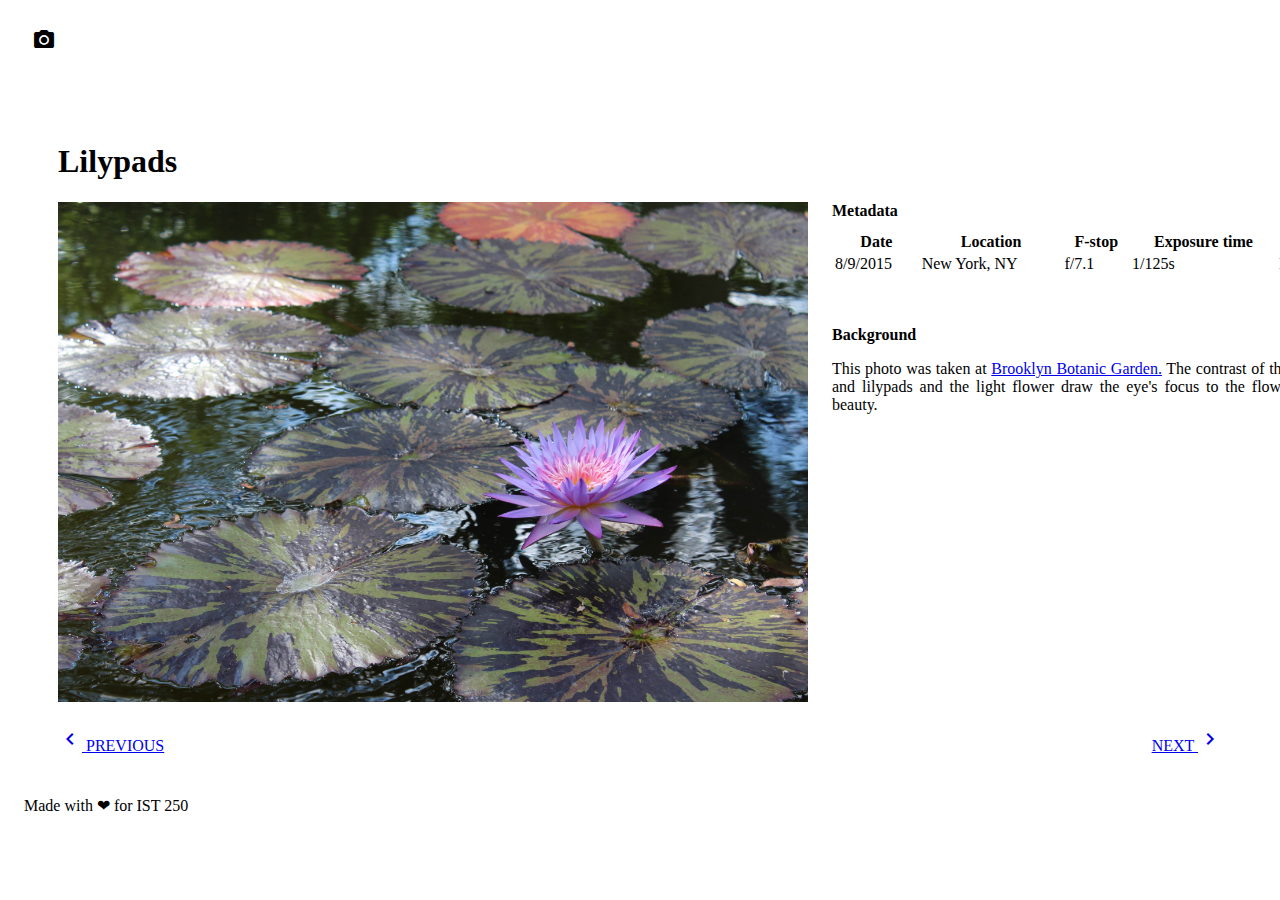
<file: lilypad.html>
<head>
    <link rel="stylesheet" href="https://fonts.googleapis.com/icon?family=Material+Icons">
    <link rel="stylesheet" href="https://code.getmdl.io/1.3.0/material.indigo-pink.min.css">
    <link rel="stylesheet" href="styles\styles\styles.css">
    <link rel="stylesheet" href="styles\photo\photo.css">
    <script defer src="https://code.getmdl.io/1.3.0/material.min.js"></script>
</head>

<body>
    <div class="mdl-layout mdl-js-layout mdl-layout--fixed-header">
        <!-- Header -->
        <header class="mdl-layout__header">
            <div class="header-flex">
                <i class="material-icons">camera_alt</i>
                <a href="index.html" class="mdl-layout-title">Kathleen Shatinsky</a>
            </div>
        </header>

        <main class="mdl-layout__content">
            <div class="page-content">
                <h1>Lilypads</h1>
                <div class="outer-flex">
                    <img src="assets/img/lilypad-min.JPG" title="Lilypads" alt="A purple flower in a pond surrounded by lilypads.">
                    <div class="inner-flex">
                            <h4>Metadata</h4>
                        <table class="desktop-table mdl-data-table mdl-js-data-table">
                            <thead>
                                <tr>
                                    <th class="mdl-data-table__cell--non-numeric">Date</th>
                                    <th class="mdl-data-table__cell--non-numeric">Location</th>
                                    <th>F-stop</th>
                                    <th>Exposure time</th>
                                    <th>ISO</th>
                                </tr>
                            </thead>
                            <tbody>
                                <tr>
                                    <td class="mdl-data-table__cell--non-numeric">8/9/2015</td>
                                    <td class="mdl-data-table__cell--non-numeric">New York, NY</td>
                                    <td>f/7.1</td>
                                    <td>1/125s</td>
                                    <td>ISO-100</td>
                                </tr>
                            </tbody>
                        </table>
                        <table class="mobile-table mdl-data-table mdl-js-data-table">
                            <tbody>
                                <tr>
                                    <th class="mdl-data-table__cell--non-numeric">Date</th>
                                    <td class="mdl-data-table__cell--non-numeric">8/9/2015</td>
                                </tr>
                                <tr>
                                    <th class="mdl-data-table__cell--non-numeric">Location</th>
                                    <td class="mdl-data-table__cell--non-numeric">New York, NY</td>
                                </tr>
                                <tr>
                                    <th class="mdl-data-table__cell--non-numeric">F-stop</th>
                                    <td class="mdl-data-table__cell--non-numeric">f/7.1</td>
                                </tr>
                                <tr>
                                    <th class="mdl-data-table__cell--non-numeric">Exposure time</th>
                                    <td class="mdl-data-table__cell--non-numeric">1/125s</td>
                                </tr>
                                <tr>
                                    <th class="mdl-data-table__cell--non-numeric">ISO</th>
                                    <td class="mdl-data-table__cell--non-numeric">ISO-100</td>
                                </tr>
                            </tbody>
                        </table>
                        <h4>Background</h4>
                        <p>
                            This photo was taken at <a href="https://www.bbg.org/" target="_blank">Brooklyn Botanic Garden.</a> The contrast of the dark water and lilypads and the
                            light flower draw the eye's focus to the flower's intricate beauty.
                        </p>
                    </div>
                </div>
                <div class="button-div">
                    <a href="flowers.html" class="mdl-button mdl-js-button mdl-button--accent">
                        <i class="material-icons">chevron_left</i>
                        <span>PREVIOUS</span>
                    </a>
                    <a href="midtown.html" class="mdl-button mdl-js-button mdl-button--accent">
                        <span>NEXT</span>
                        <i class="material-icons">chevron_right</i>
                    </a>
                </div>
            </div>
        </main>
        <!-- Footer -->
        <footer class="mdl-mini-footer">
            <div class="mdl-logo">Made with &#10084; for IST 250</div>
        </footer>
    </div>
</body>
</file>
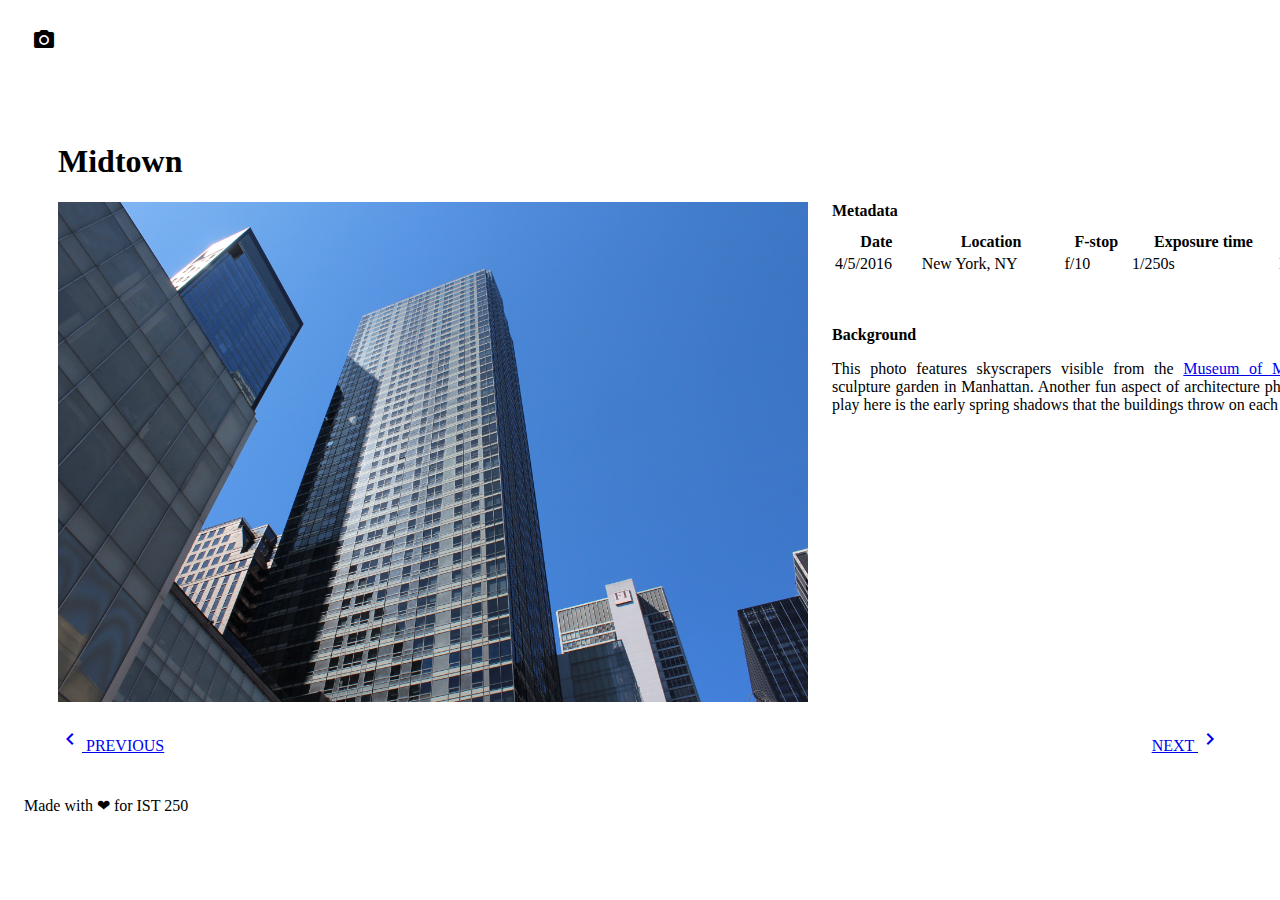
<file: midtown.html>
<head>
    <link rel="stylesheet" href="https://fonts.googleapis.com/icon?family=Material+Icons">
    <link rel="stylesheet" href="https://code.getmdl.io/1.3.0/material.indigo-pink.min.css">
    <link rel="stylesheet" href="styles\styles\styles.css">
    <link rel="stylesheet" href="styles\photo\photo.css">
    <script defer src="https://code.getmdl.io/1.3.0/material.min.js"></script>
</head>

<body>
    <div class="mdl-layout mdl-js-layout mdl-layout--fixed-header">
        <!-- Header -->
        <header class="mdl-layout__header">
            <div class="header-flex">
                <i class="material-icons">camera_alt</i>
                <a href="index.html" class="mdl-layout-title">Kathleen Shatinsky</a>
            </div>
        </header>

        <main class="mdl-layout__content">
            <div class="page-content">
                <h1>Midtown</h1>
                <div class="outer-flex">
                    <img src="assets/img/midtown-min.JPG" title="Midtown" alt="An assortment of skyscrapers against a clear blue sky.">
                    <div class="inner-flex">
                            <h4>Metadata</h4>
                        <table class="desktop-table mdl-data-table mdl-js-data-table">
                            <thead>
                                <tr>
                                    <th class="mdl-data-table__cell--non-numeric">Date</th>
                                    <th class="mdl-data-table__cell--non-numeric">Location</th>
                                    <th>F-stop</th>
                                    <th>Exposure time</th>
                                    <th>ISO</th>
                                </tr>
                            </thead>
                            <tbody>
                                <tr>
                                    <td class="mdl-data-table__cell--non-numeric">4/5/2016</td>
                                    <td class="mdl-data-table__cell--non-numeric">New York, NY</td>
                                    <td>f/10</td>
                                    <td>1/250s</td>
                                    <td>ISO-100</td>
                                </tr>
                            </tbody>
                        </table>
                        <table class="mobile-table mdl-data-table mdl-js-data-table">
                            <tbody>
                                <tr>
                                    <th class="mdl-data-table__cell--non-numeric">Date</th>
                                    <td class="mdl-data-table__cell--non-numeric">4/5/2016</td>
                                </tr>
                                <tr>
                                    <th class="mdl-data-table__cell--non-numeric">Location</th>
                                    <td class="mdl-data-table__cell--non-numeric">New York, NY</td>
                                </tr>
                                <tr>
                                    <th class="mdl-data-table__cell--non-numeric">F-stop</th>
                                    <td class="mdl-data-table__cell--non-numeric">f/10</td>
                                </tr>
                                <tr>
                                    <th class="mdl-data-table__cell--non-numeric">Exposure time</th>
                                    <td class="mdl-data-table__cell--non-numeric">1/250s</td>
                                </tr>
                                <tr>
                                    <th class="mdl-data-table__cell--non-numeric">ISO</th>
                                    <td class="mdl-data-table__cell--non-numeric">ISO-100</td>
                                </tr>
                            </tbody>
                        </table>
                        <h4>Background</h4>
                        <p>
                            This photo features skyscrapers visible from the <a href="https://www.moma.org/" target="_blank">Museum of Modern Art's</a> sculpture garden in Manhattan.
                            Another fun aspect of architecture photography at play here is the early spring shadows that the 
                            buildings throw on each other.
                        </p>
                    </div>
                </div>
                <div class="button-div">
                    <a href="lilypad.html" class="mdl-button mdl-js-button mdl-button--accent">
                        <i class="material-icons">chevron_left</i>
                        <span>PREVIOUS</span>
                    </a>
                    <a href="nectar.html" class="mdl-button mdl-js-button mdl-button--accent">
                        <span>NEXT</span>
                        <i class="material-icons">chevron_right</i>
                    </a>
                </div>
            </div>
        </main>
        <!-- Footer -->
        <footer class="mdl-mini-footer">
            <div class="mdl-logo">Made with &#10084; for IST 250</div>
        </footer>
    </div>
</body>
</file>
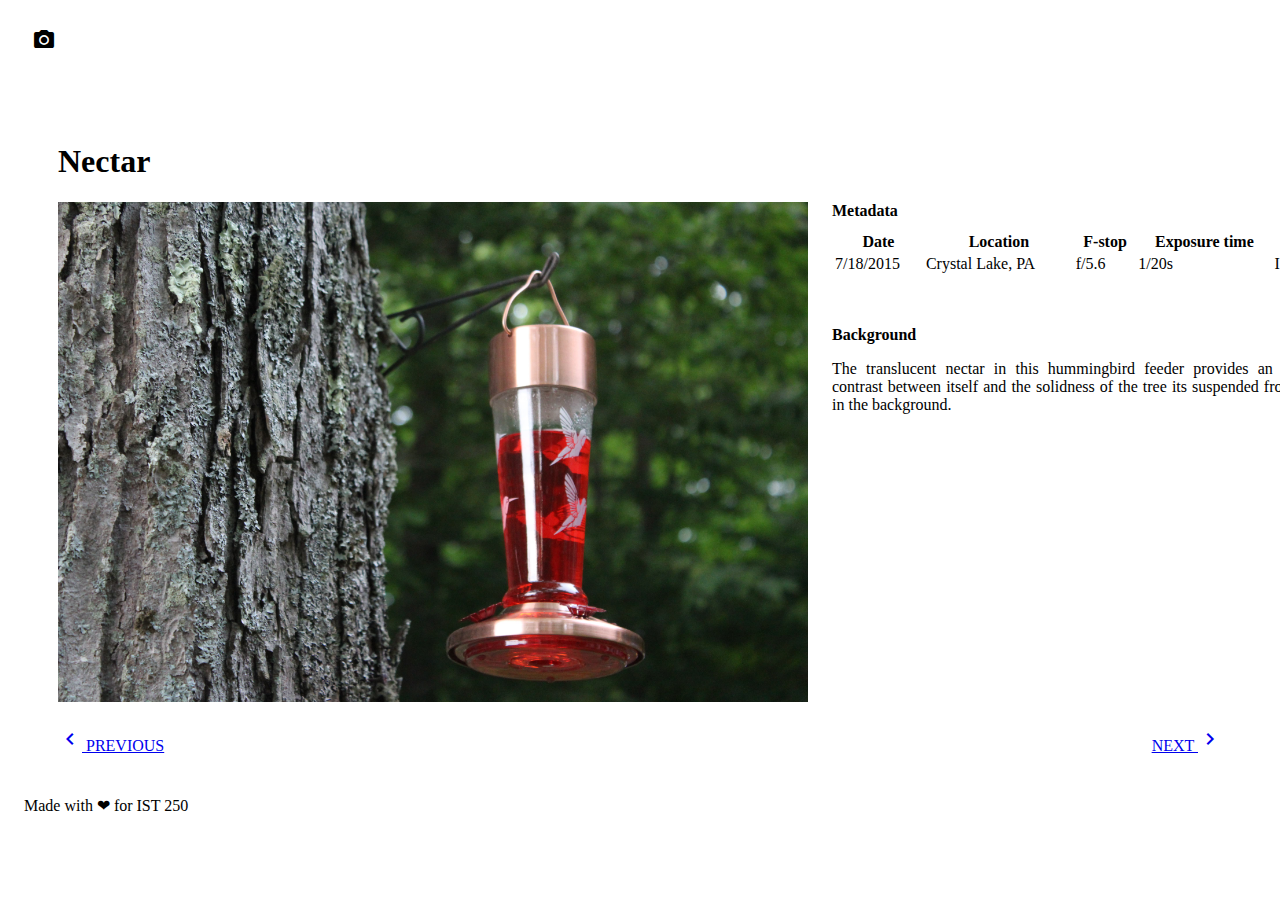
<file: nectar.html>
<head>
    <link rel="stylesheet" href="https://fonts.googleapis.com/icon?family=Material+Icons">
    <link rel="stylesheet" href="https://code.getmdl.io/1.3.0/material.indigo-pink.min.css">
    <link rel="stylesheet" href="styles\styles\styles.css">
    <link rel="stylesheet" href="styles\photo\photo.css">
    <script defer src="https://code.getmdl.io/1.3.0/material.min.js"></script>
</head>

<body>
    <div class="mdl-layout mdl-js-layout mdl-layout--fixed-header">
        <!-- Header -->
        <header class="mdl-layout__header">
            <div class="header-flex">
                <i class="material-icons">camera_alt</i>
                <a href="index.html" class="mdl-layout-title">Kathleen Shatinsky</a>
            </div>
        </header>

        <main class="mdl-layout__content">
            <div class="page-content">
                <h1>Nectar</h1>
                <div class="outer-flex">
                    <img src="assets/img/nectar-min.JPG" title="Nectar" alt="A hummingbird feeder filled with translucent red nectar.">
                    <div class="inner-flex">
                            <h4>Metadata</h4>
                        <table class="desktop-table mdl-data-table mdl-js-data-table">
                            <thead>
                                <tr>
                                    <th class="mdl-data-table__cell--non-numeric">Date</th>
                                    <th class="mdl-data-table__cell--non-numeric">Location</th>
                                    <th>F-stop</th>
                                    <th>Exposure time</th>
                                    <th>ISO</th>
                                </tr>
                            </thead>
                            <tbody>
                                <tr>
                                    <td class="mdl-data-table__cell--non-numeric">7/18/2015</td>
                                    <td class="mdl-data-table__cell--non-numeric">Crystal Lake, PA</td>
                                    <td>f/5.6</td>
                                    <td>1/20s</td>
                                    <td>ISO-3200</td>
                                </tr>
                            </tbody>
                        </table>
                        <table class="mobile-table mdl-data-table mdl-js-data-table">
                            <tbody>
                                <tr>
                                    <th class="mdl-data-table__cell--non-numeric">Date</th>
                                    <td class="mdl-data-table__cell--non-numeric">7/18/2015</td>
                                </tr>
                                <tr>
                                    <th class="mdl-data-table__cell--non-numeric">Location</th>
                                    <td class="mdl-data-table__cell--non-numeric">Crystal Lake, PA</td>
                                </tr>
                                <tr>
                                    <th class="mdl-data-table__cell--non-numeric">F-stop</th>
                                    <td class="mdl-data-table__cell--non-numeric">f/5.6</td>
                                </tr>
                                <tr>
                                    <th class="mdl-data-table__cell--non-numeric">Exposure time</th>
                                    <td class="mdl-data-table__cell--non-numeric">1/20s</td>
                                </tr>
                                <tr>
                                    <th class="mdl-data-table__cell--non-numeric">ISO</th>
                                    <td class="mdl-data-table__cell--non-numeric">ISO-3200</td>
                                </tr>
                            </tbody>
                        </table>
                        <h4>Background</h4>
                        <p>
                            The translucent nectar in this hummingbird feeder provides an intereresting contrast between itself and
                            the solidness of the tree its suspended from and those in the background.
                        </p>
                    </div>
                </div>
                <div class="button-div">
                    <a href="midtown.html" class="mdl-button mdl-js-button mdl-button--accent">
                        <i class="material-icons">chevron_left</i>
                        <span>PREVIOUS</span>
                    </a>
                    <a href="snoqualmie.html" class="mdl-button mdl-js-button mdl-button--accent">
                        <span>NEXT</span>
                        <i class="material-icons">chevron_right</i>
                    </a>
                </div>
            </div>
        </main>
        <!-- Footer -->
        <footer class="mdl-mini-footer">
            <div class="mdl-logo">Made with &#10084; for IST 250</div>
        </footer>
    </div>
</body>
</file>
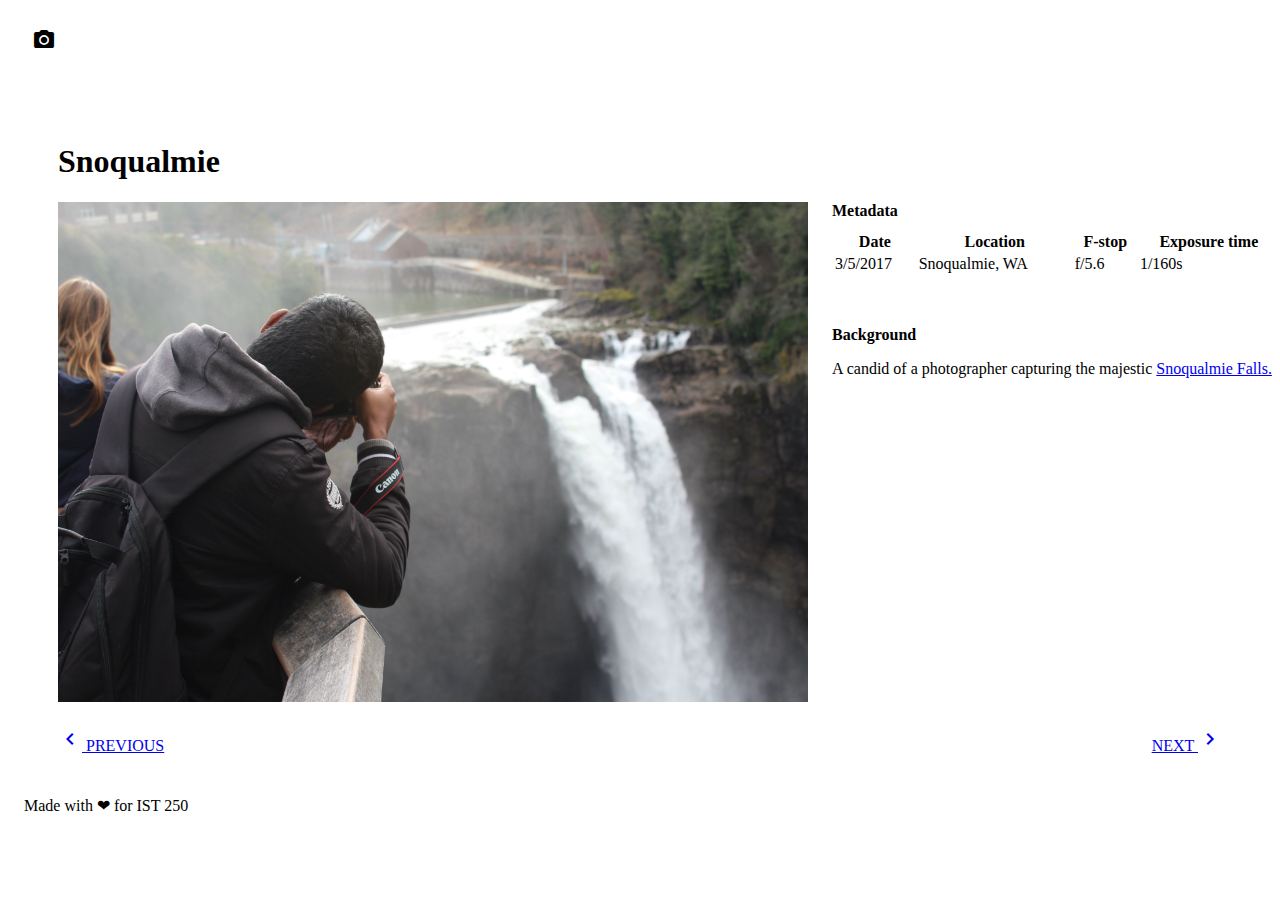
<file: snoqualmie.html>
<head>
    <link rel="stylesheet" href="https://fonts.googleapis.com/icon?family=Material+Icons">
    <link rel="stylesheet" href="https://code.getmdl.io/1.3.0/material.indigo-pink.min.css">
    <link rel="stylesheet" href="styles\styles\styles.css">
    <link rel="stylesheet" href="styles\photo\photo.css">
    <script defer src="https://code.getmdl.io/1.3.0/material.min.js"></script>
</head>

<body>
    <div class="mdl-layout mdl-js-layout mdl-layout--fixed-header">
        <!-- Header -->
        <header class="mdl-layout__header">
            <div class="header-flex">
                <i class="material-icons">camera_alt</i>
                <a href="index.html" class="mdl-layout-title">Kathleen Shatinsky</a>
            </div>
        </header>

        <main class="mdl-layout__content">
            <div class="page-content">
                <h1>Snoqualmie</h1>
                <div class="outer-flex">
                    <img src="assets/img/snoqualmie-min.JPG" title="Snoqualmie" alt="A photographer taking a photo of Snoqualmie Falls">
                    <div class="inner-flex">
                            <h4>Metadata</h4>
                        <table class="desktop-table mdl-data-table mdl-js-data-table">
                            <thead>
                                <tr>
                                    <th class="mdl-data-table__cell--non-numeric">Date</th>
                                    <th class="mdl-data-table__cell--non-numeric">Location</th>
                                    <th>F-stop</th>
                                    <th>Exposure time</th>
                                    <th>ISO</th>
                                </tr>
                            </thead>
                            <tbody>
                                <tr>
                                    <td class="mdl-data-table__cell--non-numeric">3/5/2017</td>
                                    <td class="mdl-data-table__cell--non-numeric">Snoqualmie, WA</td>
                                    <td>f/5.6</td>
                                    <td>1/160s</td>
                                    <td>ISO-100</td>
                                </tr>
                            </tbody>
                        </table>
                        <table class="mobile-table mdl-data-table mdl-js-data-table">
                            <tbody>
                                <tr>
                                    <th class="mdl-data-table__cell--non-numeric">Date</th>
                                    <td class="mdl-data-table__cell--non-numeric">3/5/2017</td>
                                </tr>
                                <tr>
                                    <th class="mdl-data-table__cell--non-numeric">Location</th>
                                    <td class="mdl-data-table__cell--non-numeric">Snoqualmie, WA</td>
                                </tr>
                                <tr>
                                    <th class="mdl-data-table__cell--non-numeric">F-stop</th>
                                    <td class="mdl-data-table__cell--non-numeric">f/5.6</td>
                                </tr>
                                <tr>
                                    <th class="mdl-data-table__cell--non-numeric">Exposure time</th>
                                    <td class="mdl-data-table__cell--non-numeric">1/160s</td>
                                </tr>
                                <tr>
                                    <th class="mdl-data-table__cell--non-numeric">ISO</th>
                                    <td class="mdl-data-table__cell--non-numeric">ISO-100</td>
                                </tr>
                            </tbody>
                        </table>
                        <h4>Background</h4>
                        <p>
                            A candid of a photographer capturing the majestic <a href="http://www.snoqualmiefalls.com/" target="_blank">Snoqualmie Falls.</a>
                        </p>
                    </div>
                </div>
                <div class="button-div">
                    <a href="nectar.html" class="mdl-button mdl-js-button mdl-button--accent">
                        <i class="material-icons">chevron_left</i>
                        <span>PREVIOUS</span>
                    </a>
                    <a href="sox.html" class="mdl-button mdl-js-button mdl-button--accent">
                        <span>NEXT</span>
                        <i class="material-icons">chevron_right</i>
                    </a>
                </div>
            </div>
        </main>
        <!-- Footer -->
        <footer class="mdl-mini-footer">
            <div class="mdl-logo">Made with &#10084; for IST 250</div>
        </footer>
    </div>
</body>
</file>
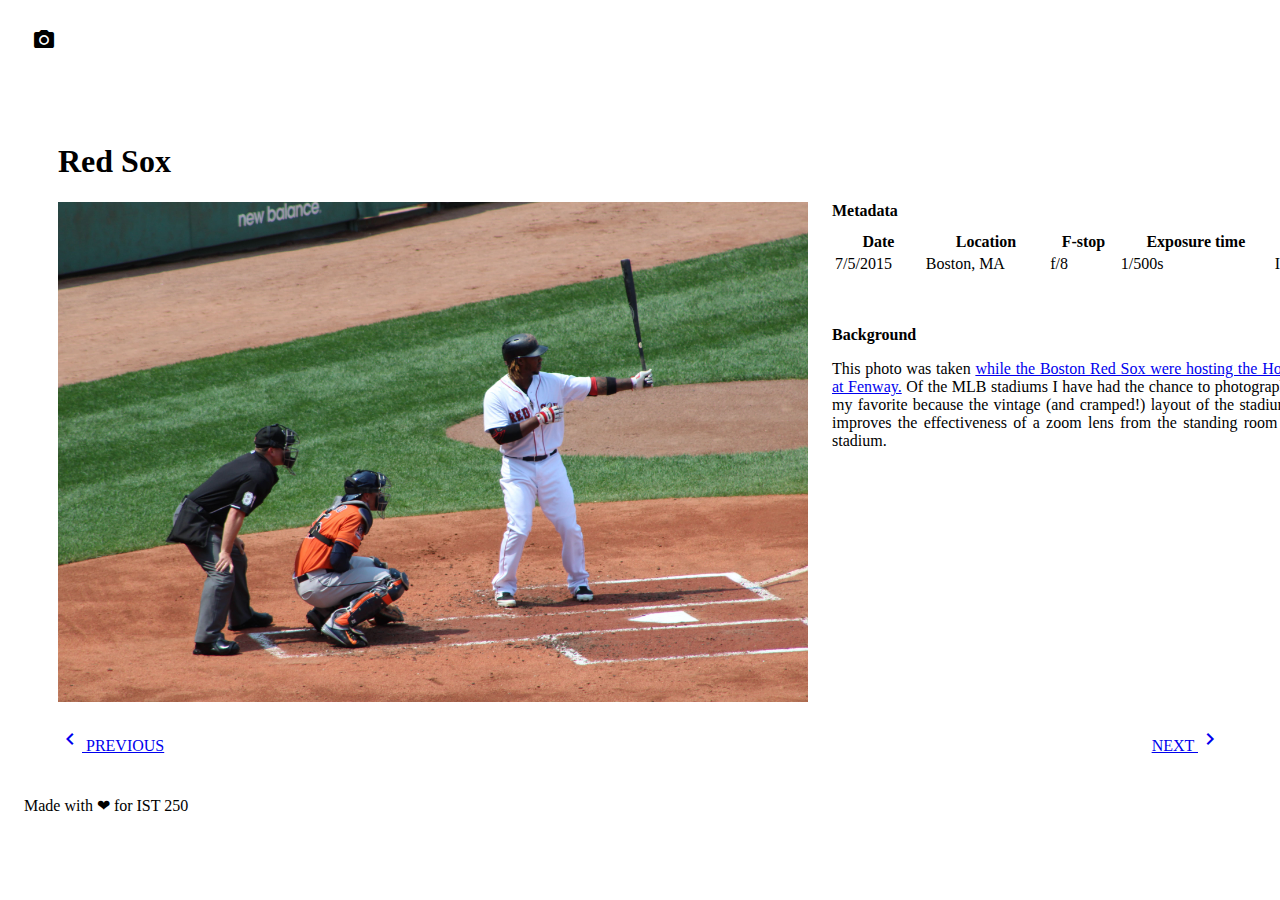
<file: sox.html>
<head>
    <link rel="stylesheet" href="https://fonts.googleapis.com/icon?family=Material+Icons">
    <link rel="stylesheet" href="https://code.getmdl.io/1.3.0/material.indigo-pink.min.css">
    <link rel="stylesheet" href="styles\styles\styles.css">
    <link rel="stylesheet" href="styles\photo\photo.css">
    <script defer src="https://code.getmdl.io/1.3.0/material.min.js"></script>
</head>

<body>
    <div class="mdl-layout mdl-js-layout mdl-layout--fixed-header">
        <!-- Header -->
        <header class="mdl-layout__header">
            <div class="header-flex">
                <i class="material-icons">camera_alt</i>
                <a href="index.html" class="mdl-layout-title">Kathleen Shatinsky</a>
            </div>
        </header>

        <main class="mdl-layout__content">
            <div class="page-content">
                <h1>Red Sox</h1>
                <div class="outer-flex">
                    <img src="assets/img/sox-min.JPG" title="Red Sox" alt="A batter for the Red Sox prepares to take a swing.">
                    <div class="inner-flex">
                            <h4>Metadata</h4>
                        <table class="desktop-table mdl-data-table mdl-js-data-table">
                            <thead>
                                <tr>
                                    <th class="mdl-data-table__cell--non-numeric">Date</th>
                                    <th class="mdl-data-table__cell--non-numeric">Location</th>
                                    <th>F-stop</th>
                                    <th>Exposure time</th>
                                    <th>ISO</th>
                                </tr>
                            </thead>
                            <tbody>
                                <tr>
                                    <td class="mdl-data-table__cell--non-numeric">7/5/2015</td>
                                    <td class="mdl-data-table__cell--non-numeric">Boston, MA</td>
                                    <td>f/8</td>
                                    <td>1/500s</td>
                                    <td>ISO-250</td>
                                </tr>
                            </tbody>
                        </table>
                        <table class="mobile-table mdl-data-table mdl-js-data-table">
                            <tbody>
                                <tr>
                                    <th class="mdl-data-table__cell--non-numeric">Date</th>
                                    <td class="mdl-data-table__cell--non-numeric">7/5/2015</td>
                                </tr>
                                <tr>
                                    <th class="mdl-data-table__cell--non-numeric">Location</th>
                                    <td class="mdl-data-table__cell--non-numeric">Boston, MA</td>
                                </tr>
                                <tr>
                                    <th class="mdl-data-table__cell--non-numeric">F-stop</th>
                                    <td class="mdl-data-table__cell--non-numeric">f/8</td>
                                </tr>
                                <tr>
                                    <th class="mdl-data-table__cell--non-numeric">Exposure time</th>
                                    <td class="mdl-data-table__cell--non-numeric">1/500s</td>
                                </tr>
                                <tr>
                                    <th class="mdl-data-table__cell--non-numeric">ISO</th>
                                    <td class="mdl-data-table__cell--non-numeric">ISO-250</td>
                                </tr>
                            </tbody>
                        </table>
                        <h4>Background</h4>
                        <p>
                            This photo was taken <a href="https://www.baseball-reference.com/boxes/BOS/BOS201507050.shtml" target="_blank">while the Boston Red Sox were hosting the Houston Astros at Fenway.</a> Of the MLB
                            stadiums I have had the chance to photograph, Fenway is my favorite because the vintage (and cramped!)
                            layout of the stadium drastically improves the effectiveness of a zoom lens from the standing room
                            areas of the stadium.
                        </p>
                    </div>
                </div>
                <div class="button-div">
                    <a href="snoqualmie.html" class="mdl-button mdl-js-button mdl-button--accent">
                        <i class="material-icons">chevron_left</i>
                        <span>PREVIOUS</span>
                    </a>
                    <a href="arboretum.html" class="mdl-button mdl-js-button mdl-button--accent">
                        <span>NEXT</span>
                        <i class="material-icons">chevron_right</i>
                    </a>
                </div>
            </div>
        </main>
        <!-- Footer -->
        <footer class="mdl-mini-footer">
            <div class="mdl-logo">Made with &#10084; for IST 250</div>
        </footer>
    </div>
</body>
</file>
